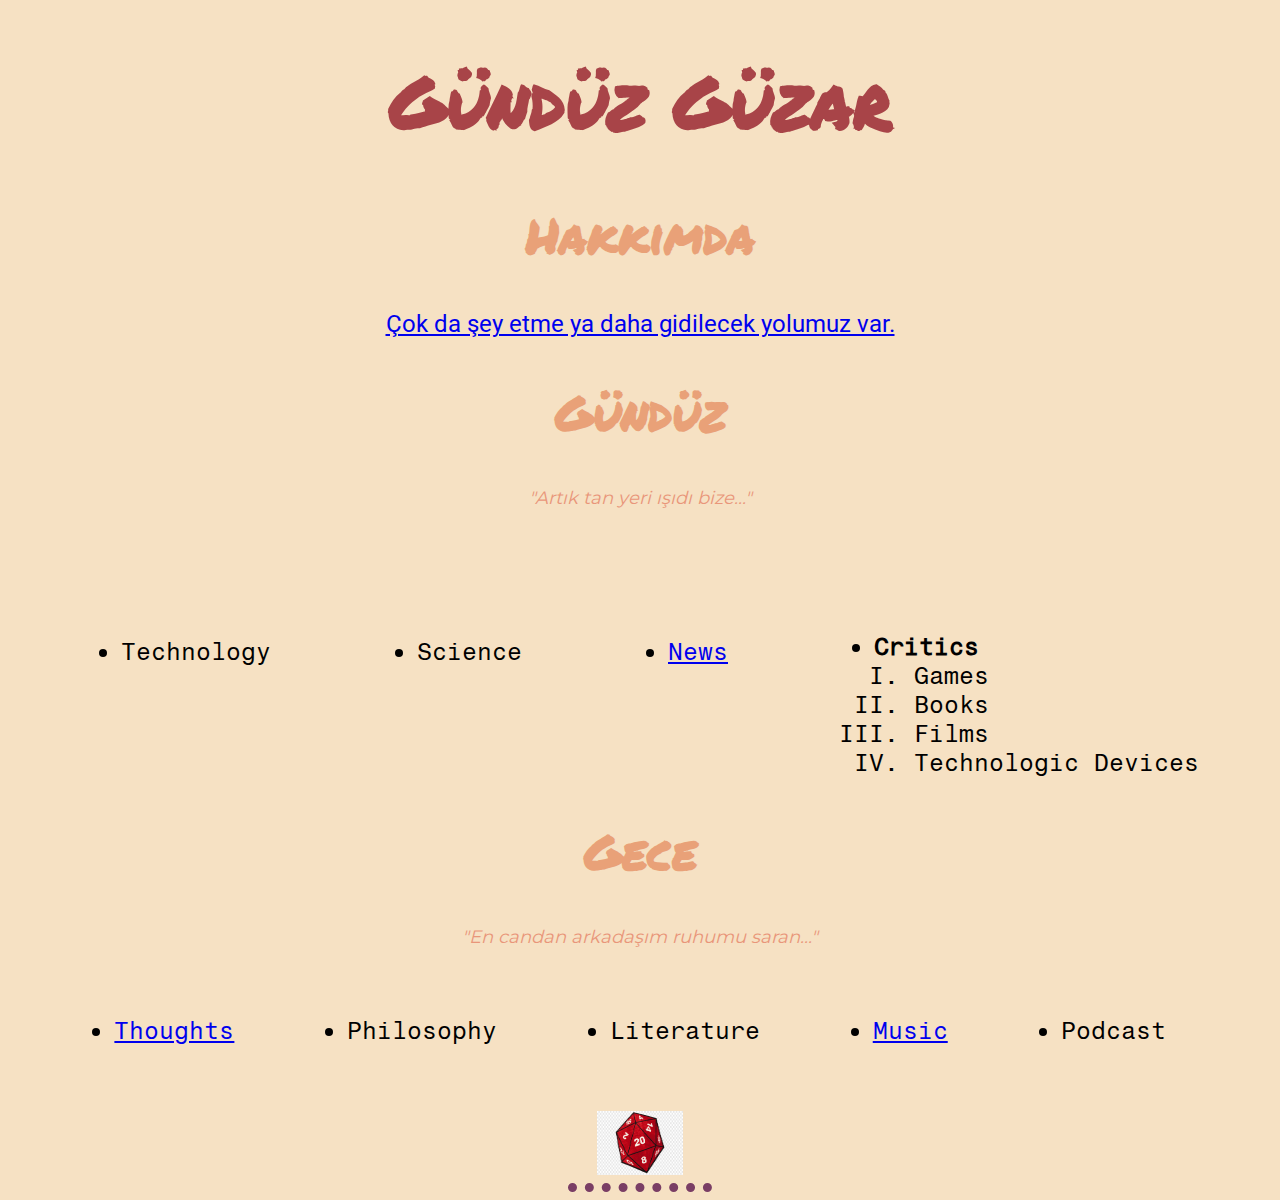
<file: index.html>
<!DOCTYPE html>
<html lang="en">
    <head>
        <meta charset="UTF-8">
        <title>Gündüz Güzar's Blog </title>
        <link rel="stylesheet" href="css/styles.css">
    </head>


    <body>
        <h1 class="mainHead">Gündüz Güzar</h1>
        
        <h2>Hakkımda</h2>
        <p class="introText"><a href="about.html">Çok da şey etme ya daha gidilecek yolumuz var.</a></p>
        
        <h2>Gündüz</h2>
        <p class="quote"><em>"Artık tan yeri ışıdı bize..."</em></p>

        <ul class="haveSubClassList">
            <li>Technology</li>
            <li>Science</li>
            <li><a href="https://twitter.com/amer_faruk">News</a></li>
            <li class="upperListHeader">
                <strong>Critics</strong>
                
                <ol class="subList" type="I">
                    <li>Games</li>
                    <li>Books</li>
                    <li>Films</li>
                    <li>Technologic Devices</li>
                </ol>
            </li>
        </ul>
        
        <h2>Gece</h2>

        <p class="quote"><em>"En candan arkadaşım ruhumu saran..."</em></p>

        <ul class="flatUlList">
            <li><a href="https://www.instagram.com/gunduzguzar/" >Thoughts</a></li>
            <li>Philosophy</li>
            <li>Literature</li>
            <li><a href="https://www.youtube.com/@gunduzguzar7771" >Music</a></li>
            <li>Podcast</li>
        </ul>
    
        <img class="dnd" src="images/dice.png" alt="dnd-png">
        <hr>
    </body>
</html>
</file>
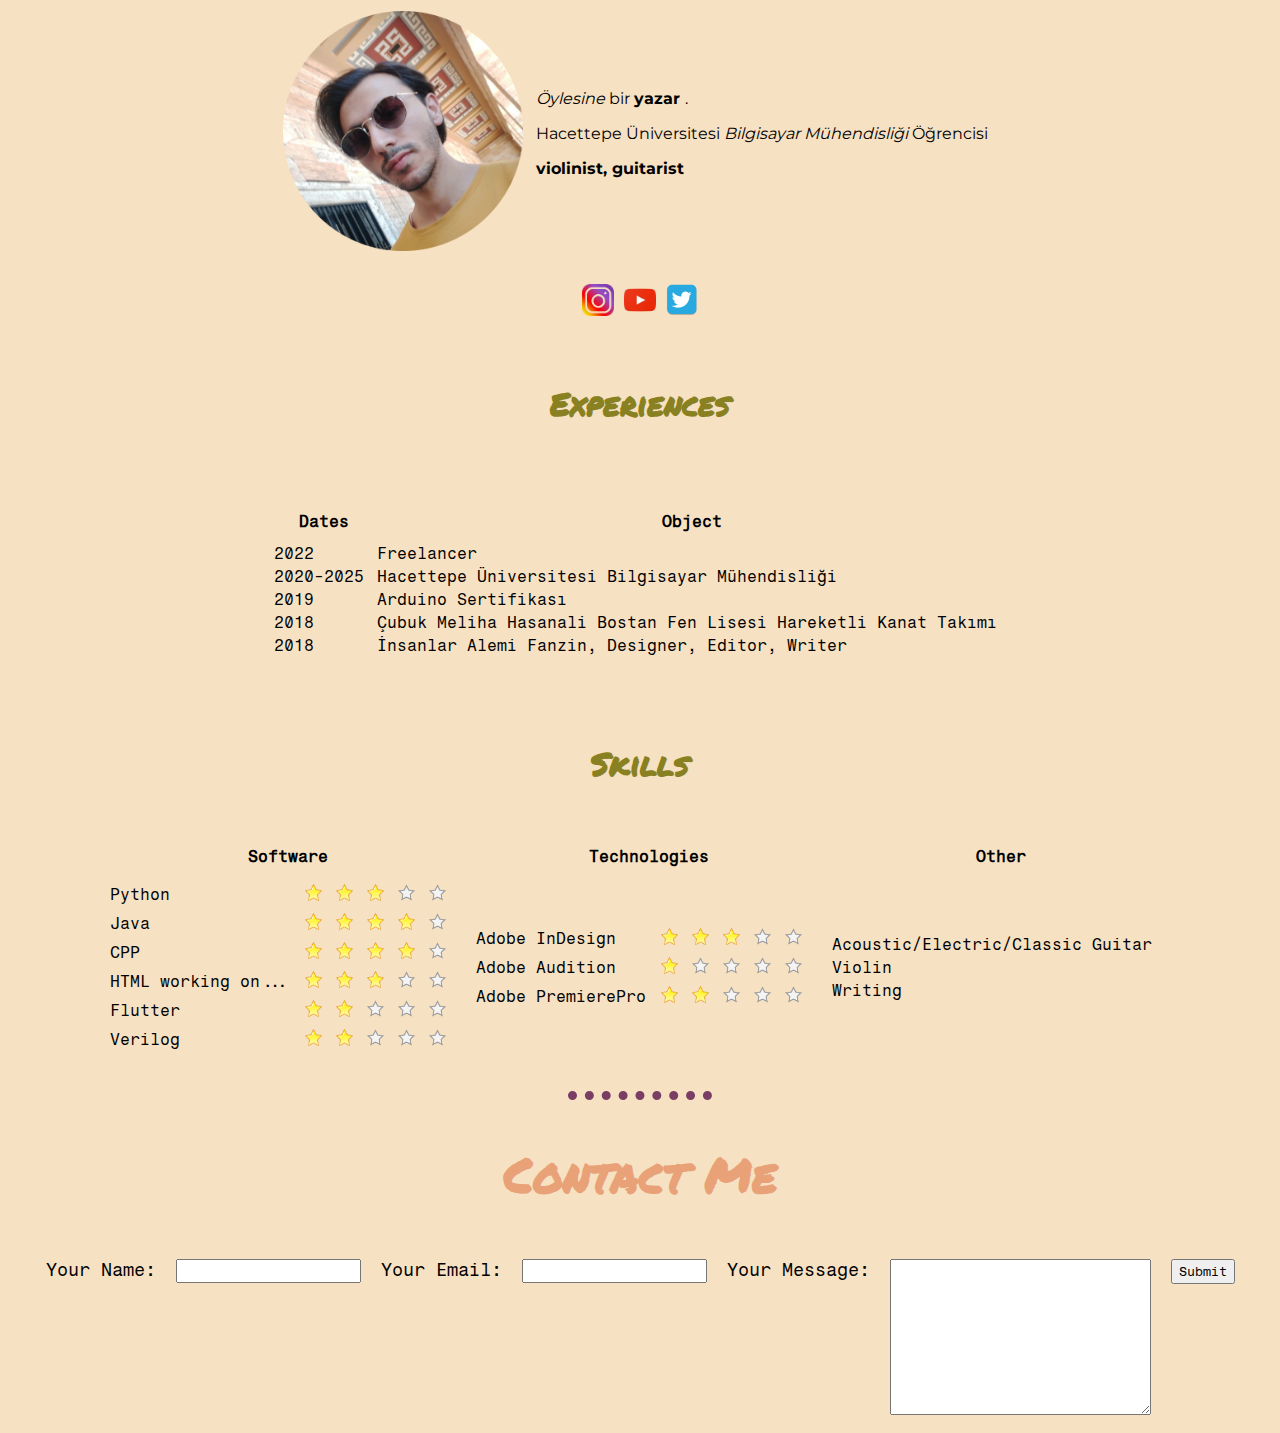
<file: about.html>
<!DOCTYPE html>
<html lang="en">
<head>
    <meta charset="UTF-8">
    <link rel="stylesheet" href="css/styles.css">
    <title>Hakkımda</title>
</head>
<body>
    <table>
        <tr>
            <td>
                <img class="profilephoto" src="images/profilephoto.png" alt="" width="320" height="320">
            </td>
            <td>
                <p><em>Öylesine</em> bir <strong> yazar </strong>.</p>
                <p>Hacettepe Üniversitesi <em>Bilgisayar Mühendisliği</em> Öğrencisi</p>
                <p><strong>violinist, guitarist</strong></p>
            </td>
        </tr>
    </table>

    <div class="infoDiv">
        <ul class="information">
            <li class="logoList"> <a href="https://www.instagram.com/gunduzguzar/"> <img class="communicationPNG" src="images/instagram.png" alt=""></a> </li>
            <li class="logoList"> <a href="https://www.youtube.com/@gunduzguzar7771"> <img class="communicationPNG" src="images/youtube.png" alt=""></a> </li>
            <li class="logoList"> <a href="https://twitter.com/amer_faruk"><img class="communicationPNG" src="images/twitter.png" alt=""> </a> </li>
        </ul>
    </div>
    
        <h3>Experiences</h3>
        <table class="experiences">

            <thead>
                <tr>
                    <th>Dates</th>
                    <th>Object</th>
                </tr>
            </thead>

            <tbody>
                <tr>
                    <td>2022</td>
                    <td>Freelancer</td>    
                </tr>
                <tr>
                    <td>2020-2025</td>
                    <td>Hacettepe Üniversitesi Bilgisayar Mühendisliği</td>
                </tr>
                <tr>
                    <td>2019</td>
                    <td>Arduino Sertifikası</td>
                </tr>
                <tr>
                    <td>2018</td>
                    <td>Çubuk Meliha Hasanali Bostan Fen Lisesi Hareketli Kanat Takımı</td>
                </tr>
                <tr>
                    <td>2018</td>
                    <td>İnsanlar Alemi Fanzin, Designer, Editor, Writer</td>
                </tr>

            </tbody>

            <tfoot>

            </tfoot>
            
        </table>
        

        <h3>Skills</h3>
        <table class="skills">
            <thead>
                <tr>
                    <th>Software</th>
                    <th>Technologies</th>
                    <th>Other</th>
                </tr>
            </thead>
            <tbody>
                <tr>
                    <td>
                        <table>
                            <tr>
                                <td>Python</td>
                                <td>
                                    <img class="logo" src="images/star.png" alt="">
                                    <img class="logo" src="images/star.png" alt="">
                                    <img class="logo" src="images/star.png" alt="">
                                    <img class="logo" src="images/darkstar.png" alt="">
                                    <img class="logo" src="images/darkstar.png" alt="">
                                </td>
                            </tr>
                            <tr>
                                <td>Java</td>
                                <td>
                                    <img class="logo" src="images/star.png" alt="">
                                    <img class="logo" src="images/star.png" alt="">
                                    <img class="logo" src="images/star.png" alt="">
                                    <img class="logo" src="images/star.png" alt="">
                                    <img class="logo" src="images/darkstar.png" alt="">
                                </td>
                            </tr>
                            <tr>
                                <td>CPP</td>
                                <td>
                                    <img class="logo" src="images/star.png" alt="">
                                    <img class="logo" src="images/star.png" alt="">
                                    <img class="logo" src="images/star.png" alt="">
                                    <img class="logo" src="images/star.png" alt="">
                                    <img class="logo" src="images/darkstar.png" alt="">
                                </td>
                            </tr>
                            <tr>
                                <td>HTML working on...</td>
                                <td>
                                    <img class="logo" src="images/star.png" alt="">
                                    <img class="logo" src="images/star.png" alt="">
                                    <img class="logo" src="images/star.png" alt="">
                                    <img class="logo" src="images/darkstar.png" alt="">
                                    <img class="logo" src="images/darkstar.png" alt="">
                                </td>
                            </tr>
                            <tr>
                                <td>Flutter</td>
                                <td>
                                    <img class="logo" src="images/star.png" alt="">
                                    <img class="logo" src="images/star.png" alt="">
                                    <img class="logo" src="images/darkstar.png" alt="">
                                    <img class="logo" src="images/darkstar.png" alt="">
                                    <img class="logo" src="images/darkstar.png" alt="">
                                </td>
                            </tr>
                            <tr>
                                <td>Verilog</td>
                                <td>
                                    <img class="logo" src="images/star.png" alt="">
                                    <img class="logo" src="images/star.png" alt="">
                                    <img class="logo" src="images/darkstar.png" alt="">
                                    <img class="logo" src="images/darkstar.png" alt="">
                                    <img class="logo" src="images/darkstar.png" alt="">
                                </td>
                            </tr>
                        </table>
                    </td>
                    <td> 
                        <table>
                            <tr>
                                <td>Adobe InDesign</td>
                                <td>
                                    <img class="logo" src="images/star.png" alt="">
                                    <img class="logo" src="images/star.png" alt="">
                                    <img class="logo" src="images/star.png" alt="">
                                    <img class="logo" src="images/darkstar.png" alt="">
                                    <img class="logo" src="images/darkstar.png" alt="">
                                </td>
                            </tr>
                            <tr>
                                <td>Adobe Audition</td>
                                <td>
                                    <img class="logo" src="images/star.png" alt="">
                                    <img class="logo" src="images/darkstar.png" alt="">
                                    <img class="logo" src="images/darkstar.png" alt="">
                                    <img class="logo" src="images/darkstar.png" alt="">
                                    <img class="logo" src="images/darkstar.png" alt="">
                                </td>
                            </tr>
                            <tr>
                                <td>Adobe PremierePro</td>
                                <td>
                                    <img class="logo" src="images/star.png" alt="">
                                    <img class="logo" src="images/star.png" alt="">
                                    <img class="logo" src="images/darkstar.png" alt="">
                                    <img class="logo" src="images/darkstar.png" alt="">
                                    <img class="logo" src="images/darkstar.png" alt="">
                                </td>
                            </tr>
                        
                        </table>
                    </td>
                    <td>    
                        <table>
                            <tr>
                                <td>Acoustic/Electric/Classic Guitar</td>
                            </tr>
                            <tr>
                                <td>Violin</td>
                            </tr>
                            <tr>
                                <td>Writing</td>
                            </tr>
                            
                        </table>
                    </td>
                </tr>
                
                
            </tbody>
        </table>
        <hr>
        <h2>Contact Me</h2>
        <form action="mailto:gunduzguzar@gmail.com" method="post" enctype="text/plain">
            <label for="">Your Name:</label>
            <input class="lineInput" type="text" name="yourName"><br>
            <label for="">Your Email:</label>
            <input class="lineInput" type="email" name="yourEmail" id=""><br>
            <label for="">Your Message:</label><br>
            <textarea name="yourMessage" id="" cols="30" rows="10"></textarea><br>
            <input class="send" type="submit" name="" id="">
        </form>
    
</body>
</html>
</file>
<file: css/styles.css>
body {
    background-color: #F6E1C3;
}

hr {
    
    border: dotted #7A3E65;
    border-width: 0px 0 9px;
    width: 144px;
    text-align: center;
    
}
a:visited {
    color: #A84448;
}

/****************HEADERS*************************/
.mainHead {
    color: #A84448;
    font-family: mainHeadFont;
    text-align: center;
    font-size: 72px;
}
h1 {
    color: #A84448;
    font-family:Cambria, Cochin, Georgia, Times, 'Times New Roman', serif;
    text-align: center;
    font-size: 72px;
    font-family: mainHeadFont;
}
h2 {
    color: #E9A178;
    font-size: 48px;
    text-align: center;
    font-family: mainHeadFont;
}

h3 {
    color: #898121;
    font-size: 32px;
    text-align: center;
    font-family: mainHeadFont;
}

/******************************************************/

/****************FONTS*************************/
@font-face {
    font-family: mainHeadFont;
    src: url(fonts/PermanentMarker-Regular.ttf);
}
@font-face {
    font-family: paragraph;
    src: url(fonts/Montserrat/Montserrat-VariableFont_wght.ttf);
}
@font-face {
    font-family: preWriting;
    src: url(fonts/Roboto/Roboto-Regular.ttf);
}
@font-face {
    font-family: listElement;
    src: url(fonts/Fragment-Mono/FragmentMono-Regular.ttf);
}
/******************************************************/

/******************TABLE*FORM*LİST********************/

table {
    margin-left: auto;
    margin-right: auto;
    font-family: listElement;
}

.experiences {
    padding: 50px 50px 50px 50px;
}
.skills {
    padding: 25px 25px 25px 25px;
}

th {
    padding-bottom: 10px;
}

td {
    padding-right: 10px;
}

form {
    display: flex;
    justify-content: center;
    font-family: listElement;
}

.lineInput {
    height: 18px;
    margin: 10px;
}

.send {
    height: 25px;
    margin: 10px;
    font-family: listElement;
}

label {
    font-size: 18px;
    margin: 10px;
}

textarea {
    margin: 10px;
}
/************************ UL List ***************************/
.haveSubClassList {
    display: flex;
    justify-content: center;

}

.flatUlList {
    padding: 50px;;
    display: flex;
    justify-content: center; 
    
}

li {
    margin: auto;
    font-size: 24px;
    font-family: listElement;   
}
.infoDiv {
    text-align: center;
}
.information {
    list-style: none;
    display: inline-flex;
    padding: 5px 5px 5px 5px;
}
.logoList {
    text-align: left;
    padding: 5px 5px 5px 5px;
}
/**********************************************************/
.upperListHeader {
    padding-top: 105px;
}
.dnd {
    height: 64px;
    width: 86px;
    display: block;
    margin-left: auto;
    margin-right: auto;
}

.logo {
    width: 21px;
    height: 21px;
}

.communicationPNG {
    width: 32px;
    height: 32px;
}

.dnd:hover {
    height: 125px;
    width: 172px;
}
.profilephoto {
    height: 240px;
    width: 240px;

}

.introText {
    text-align: center;
    font-size: 24px;
    font-family: preWriting;
}

.quote {
    text-align: center;
    font-size: 18px;
    color: darksalmon;
}

p {
    font-family: paragraph;
}
</file>
